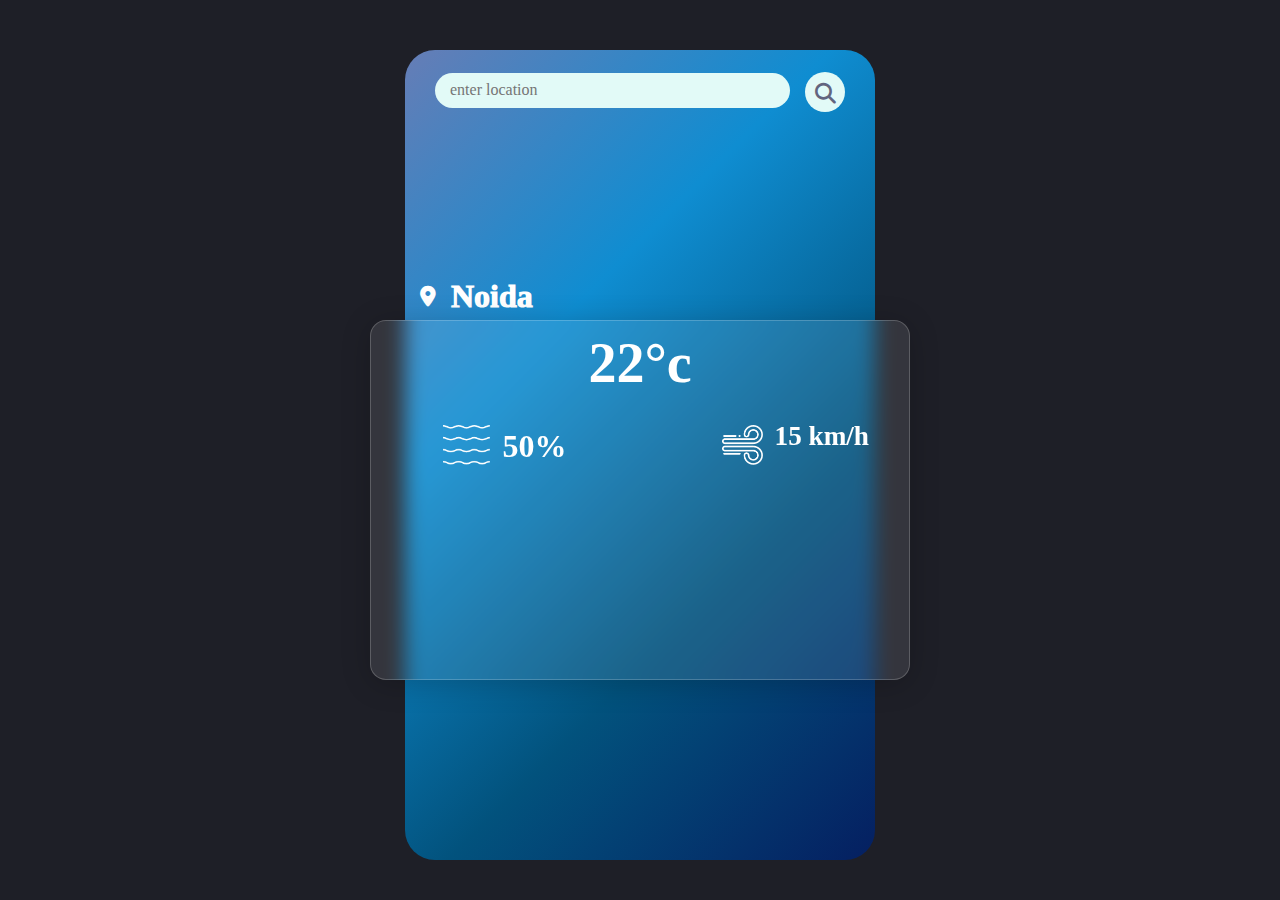
<file: docs/index.html>
<!DOCTYPE html>
<html lang="en">
<head>
    <meta charset="UTF-8">
    <meta name="viewport" content="width=device-width, initial-scale=1.0">
    <title>Weather</title>
    <link rel="stylesheet" href="style.css">
    <link rel="stylesheet" href="https://cdnjs.cloudflare.com/ajax/libs/font-awesome/6.7.2/css/all.min.css" integrity="sha512-Evv84Mr4kqVGRNSgIGL/F/aIDqQb7xQ2vcrdIwxfjThSH8CSR7PBEakCr51Ck+w+/U6swU2Im1vVX0SVk9ABhg==" crossorigin="anonymous" referrerpolicy="no-referrer" />
</head>
<body>

    <div class="card">
        <div class="search">
            <input id="input" type="text" placeholder="enter location" spellcheck="false">
            <button><i class="fa-solid fa-magnifying-glass"></i></button>
        </div>
    </div>

    <div class="location">
        <i class="fa-solid fa-location-dot"></i>
        <h2 class="city">Noida</h2>
    </div>

    

    <div class="box weather">
        <img>
    </div>

    <div class="box data glass">
        <h4 class="date center"></h4>
        <h1 class="temp center">22°c</h1>
        
        
        <div class="details">
            <div class="col">
                <img src="Images\humidity.png">
                <div class="detail">
                    <h1 class="val humidity">50%</h1>
                </div>
                
            </div>
            <div class="col">
                <img src="Images\wind.png">
                <div class="detail">
                    <h1 class="val wind">15 km/h</h1>
                </div>
            </div>
        </div>
    </div>
    
    
    <script src="index.js"></script>
</body>
</html>
<!-- C:\Users\sobha\OneDrive\Desktop\frontEnd\weather\Images\clouds.png -->
</file>
<file: docs/style.css>
* {
    margin: 0;
    padding: 0;
    box-sizing: border-box;
    font-family:'Times New Roman', Times, serif;
}

body {
    background-color: #1e1f27;
    
}

.card {
    width: 90%;
    height: 90vh;
    max-width: 470px;
    background: linear-gradient(135deg, #667db6, #0f8dd1, #02527d, #051f61);
    color: #fff;
    margin: 50px auto 0;
    border-radius: 30px;
    padding: 20px 30px;
    
}

.search {
    width: 100%;
    display: flex;
    align-items: center;
    justify-content: space-evenly;
}

.search input {
    border: none;
    height: 35px;
    width: 70%;
    outline: 0;
    background: #e2faf7;
    /* text-align: center; */
    border-radius: 25px;
    color: #4a4848;
    padding: 10px 15px;
    flex: 1;
    margin-right: 15px;
    font-size: 1rem;
}

.search button {
    border: none;
    height: 40px;
    width: 40px;
    outline: 0;
    background: #e2faf7;
    border-radius: 50%;
    font-size: 20px;
    display: flex;
    align-items: center;
    justify-content: center;
    position: relative;
    top: 2px;
}

.search button i {
    font-size: 1.3rem;
    height: 15px;
    color: #62657e;
    position: relative;
    bottom: 2px;
}

.weather {
    top: 150px;
    display: flex;
    justify-content: center;
}

.box {
    width: 60vmin;
    position: absolute;
    left: 50%;
    translate: -50%;
    padding: 20px;
}
.data {
    height: 40vmin;
    top: 320px;
    padding: 10px;
}

.glass {
    color: rgb(255, 255, 255);
    backdrop-filter: blur(10px);
    background: rgba(255, 255, 255, 0.1);
    border-radius: 16px;
    backdrop-filter: blur(10px);
    border: 1px solid rgba(255, 255, 255, 0.2);
    box-shadow: 0 4px 30px rgba(0, 0, 0, 0.2);
}

.weather img {
    height: 150px;
}
.location {
    width: 25vmin;
    position: absolute;
    bottom: 65%;
    right: 54%;
    /* background-color: #1e1f27; */
    display: flex;
    align-items: center;
    justify-content: center;
    gap: 15px;
    color: rgb(255, 255, 255);
}


.city {
    font-weight: 1000;
    font-size: 2rem;
}

.location i {
    font-size: 1.3rem;
}

.date {
    font-weight: 300;
}

.temp {
    font-size: 3.5rem;
    /* font-weight: 1000; */
}

.details {
    display: flex;
    align-items: center;
    justify-content: space-between;
    padding-left: 20px;
}

.col {
    height: 18vmin;
    width: 23vmin;
    display: flex;
    justify-content: center;
    gap: 12px;
    padding: 0 5px;
}
.col img {
    height: 40px;
    position: relative;
    top: 30px;
    
}

.col p {
    position: relative;
    top: 25px;
    font-size: larger;
}

.detail {
    display: flex;
    flex-direction: column;
    justify-items: center;
    align-items: center;
    gap: 0;
}

.val {
    font-size: 1.7rem;
    font-weight: 1200;
    position: relative;
    top: 30px;
    line-height: 23px;
}
.type {
    font-size: 1.2rem;
    position: relative;
    top: 40px;
    right: 20px;
    font-weight: 100;
}

.humidity {
    position: relative;
    top: 40px;
    font-size: 2rem;
}
.center {
    text-align: center;
}
</file>
